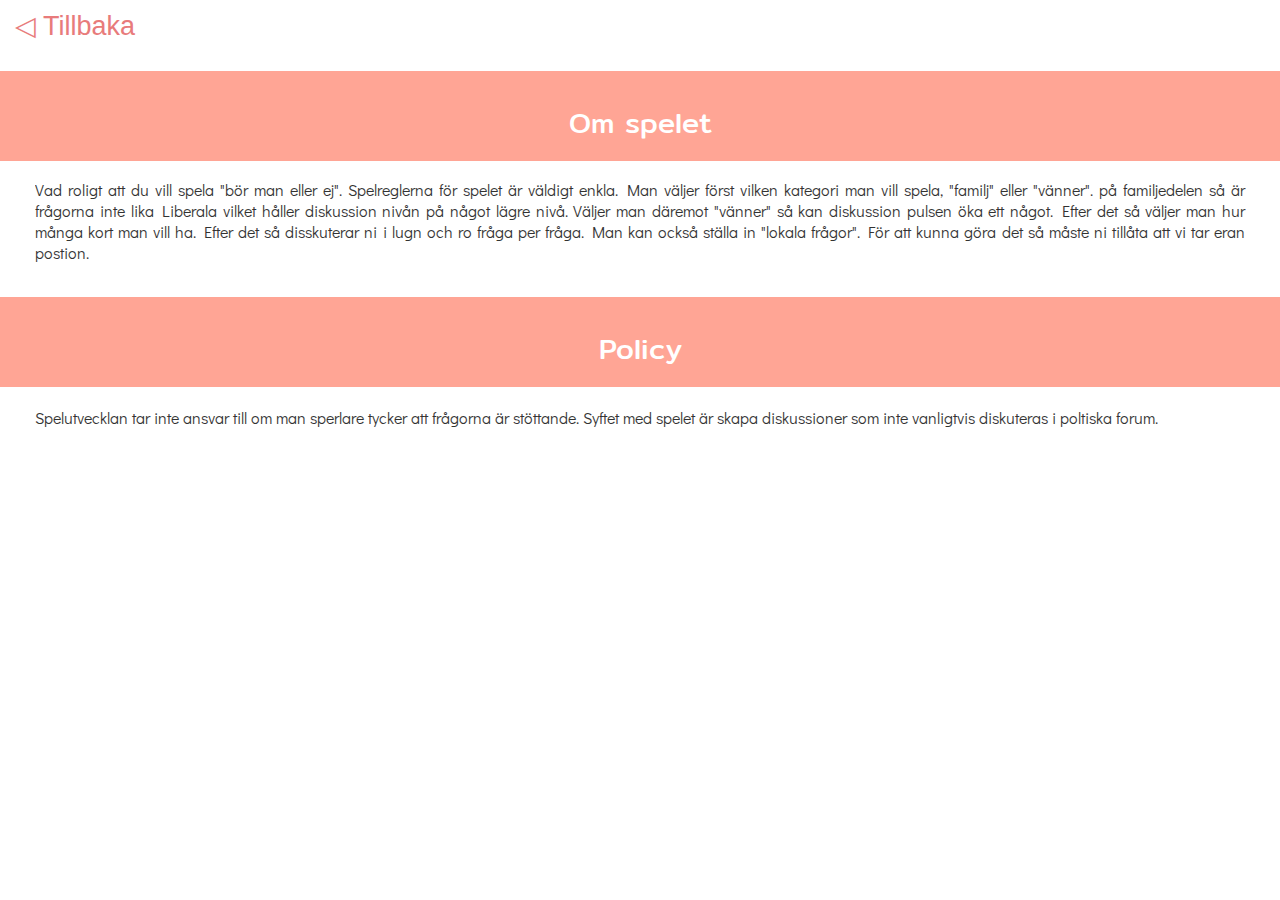
<file: about.html>
<!DOCTYPE html>
<html lang="en">
<head>
    <meta charset="UTF-8">
    <meta name="viewport" content="width=device-width, initial-scale=1.0">
    <meta http-equiv="X-UA-Compatible" content="ie=edge">
    <script src="index.js"></script>
    <link href="https://fonts.googleapis.com/css?family=Didact+Gothic&display=swap" rel="stylesheet">
    <link href="https://fonts.googleapis.com/css?family=Didact+Gothic|Mitr&display=swap" rel="stylesheet">

    <link rel="stylesheet" type="text/css" href="design.css">
    <title>Document</title>
</head>
<body>

    <button class="back" onclick="goback()" >&#9665; Tillbaka</button><br/> <!-- Tillbaka till startsidan. --> 

    <Header class="omspelet">
        <p>Om spelet</p>
    </header>
    
    <section class="spelettext"> <!-- Info om spelet. --> 
    <p>
        Vad roligt att du vill spela "bör man eller ej". Spelreglerna för spelet är väldigt enkla.  
        Man väljer först vilken kategori man vill spela, "familj" eller "vänner". på familjedelen 
        så är frågorna inte lika Liberala vilket håller diskussion nivån på något lägre nivå. Väljer man 
        däremot "vänner" så kan diskussion pulsen öka ett något.    
        Efter det så väljer man hur många kort man vill ha. Efter det så disskuterar ni i lugn och ro fråga per fråga.
        Man kan också ställa in "lokala frågor". För att kunna göra det så måste ni tillåta att vi tar eran postion.  
    </p>
    </section>

    <Header class="policy">
        <p>Policy</p>
    </header>

    <section class="policytext"> <!-- policy om spelet. --> 
        <p>
           Spelutvecklan tar inte ansvar till om man sperlare tycker att frågorna är stöttande. 
           Syftet med spelet är skapa diskussioner som inte vanligtvis diskuteras i poltiska forum.    
        </p>
    </section>
</body>
</html>
</file>
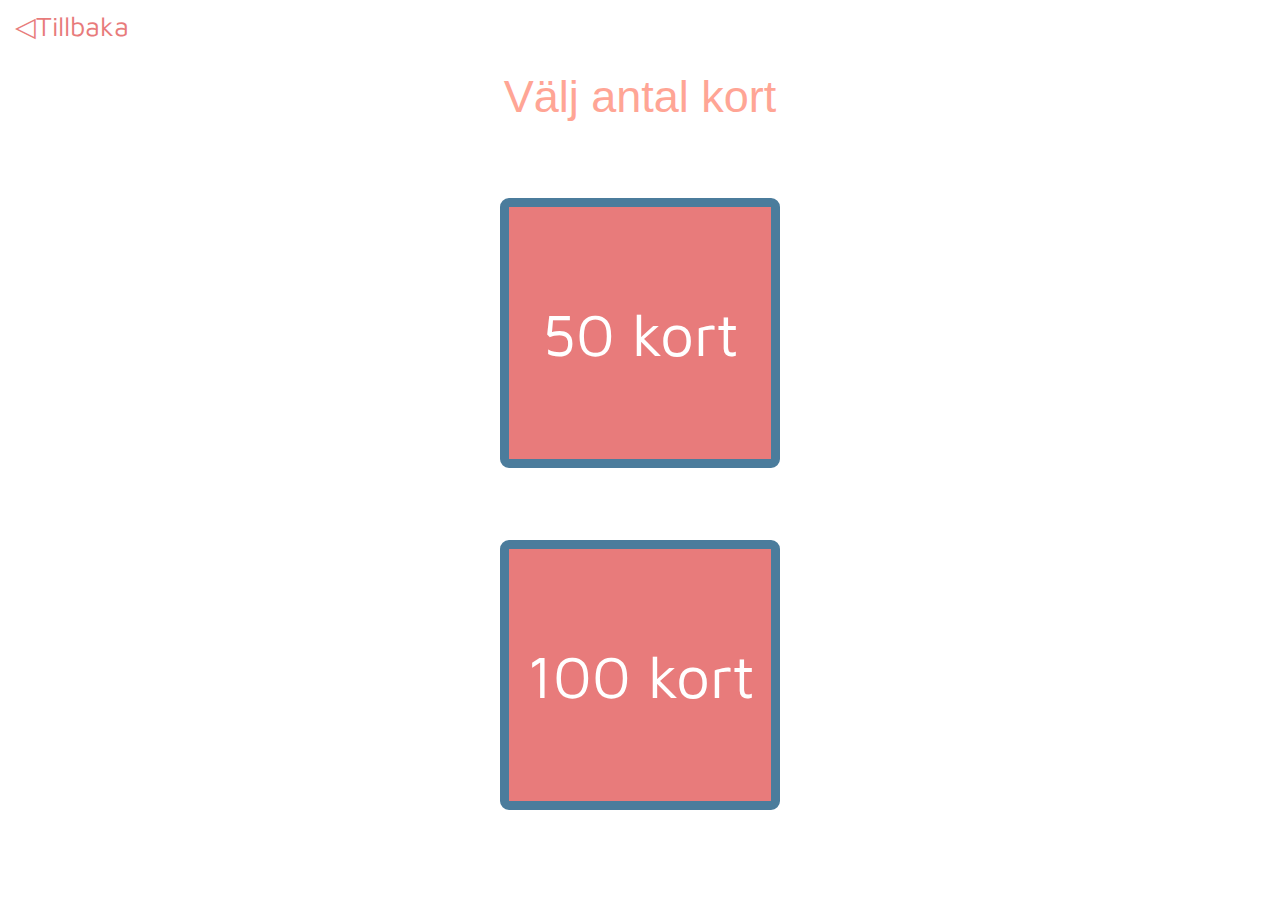
<file: family.html>
<!DOCTYPE html>
<html lang="en">
<head>
    <meta charset="UTF-8">
    <meta name="viewport" content="width=device-width, initial-scale=1.0">
    <meta http-equiv="X-UA-Compatible" content="ie=edge">
    <script src="index.js"></script>
    <link href="https://fonts.googleapis.com/css?family=Maven+Pro&display=swap" rel="stylesheet">
    <script src="random50.js"></script>
    <link rel="stylesheet" type="text/css" href="design.css">
    <title>Document</title>
</head>
<body>

    <button class="back" onclick="backtoelections()" >&#9665;Tillbaka</button><br/> <!-- tillbaka till alternativ. --> 
    <section id="rubrikslide" class="rubriker">
        <p>Välj antal kort</p>
    </section>
    <button class="familj" onclick="family50()">50 kort</button> <!-- Välj 50 kort. --> 
    <button class="vänner" onclick="game100()">100 kort</button> <!-- Välj 100 kort. --> 
    
</body>
</html>
</file>
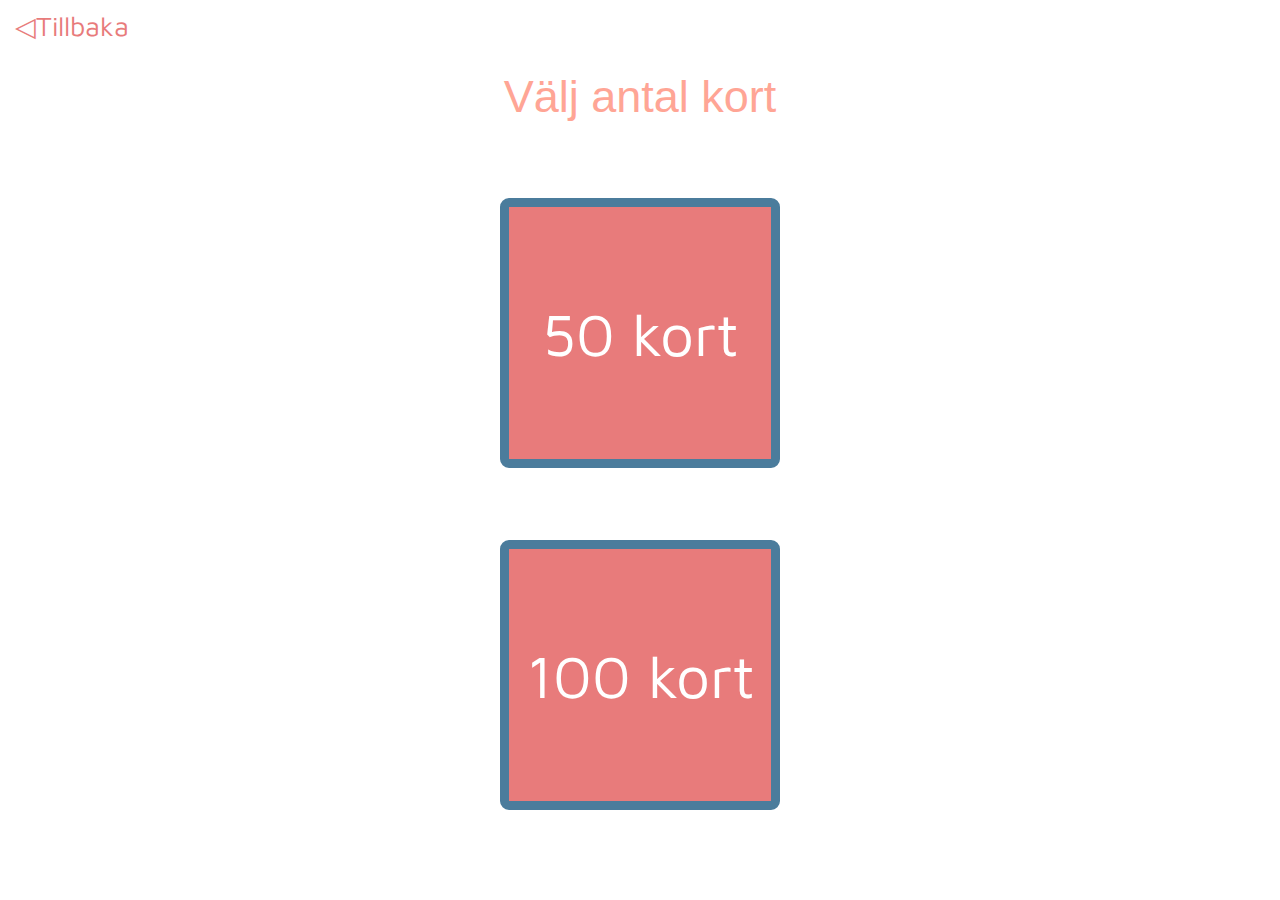
<file: friends.html>
<!DOCTYPE html>
<html lang="en">
<head>
    <meta charset="UTF-8">
    <meta name="viewport" content="width=device-width, initial-scale=1.0">
    <meta http-equiv="X-UA-Compatible" content="ie=edge">
    <script src="index.js"></script>
    <link href="https://fonts.googleapis.com/css?family=Maven+Pro&display=swap" rel="stylesheet">
    <script src="random50.js"></script>
    <link rel="stylesheet" type="text/css" href="design.css">
    <title>Document</title>
</head>
<body>
    
    <button class="back" onclick="backtoelections()" >&#9665;Tillbaka</button><br/> <!-- tillbaka till alternativ. --> 
    <section id="rubrikslide" class="rubriker">
        <p>Välj antal kort</p>
    </section>
    <button class="familj" onclick="vanner50()">50 kort</button> <!-- Välj 50 kort. --> 
    <button class="vänner" onclick="friends100()">100 kort</button> <!-- Välj 100 kort. --> 

</body>
</html>
</file>
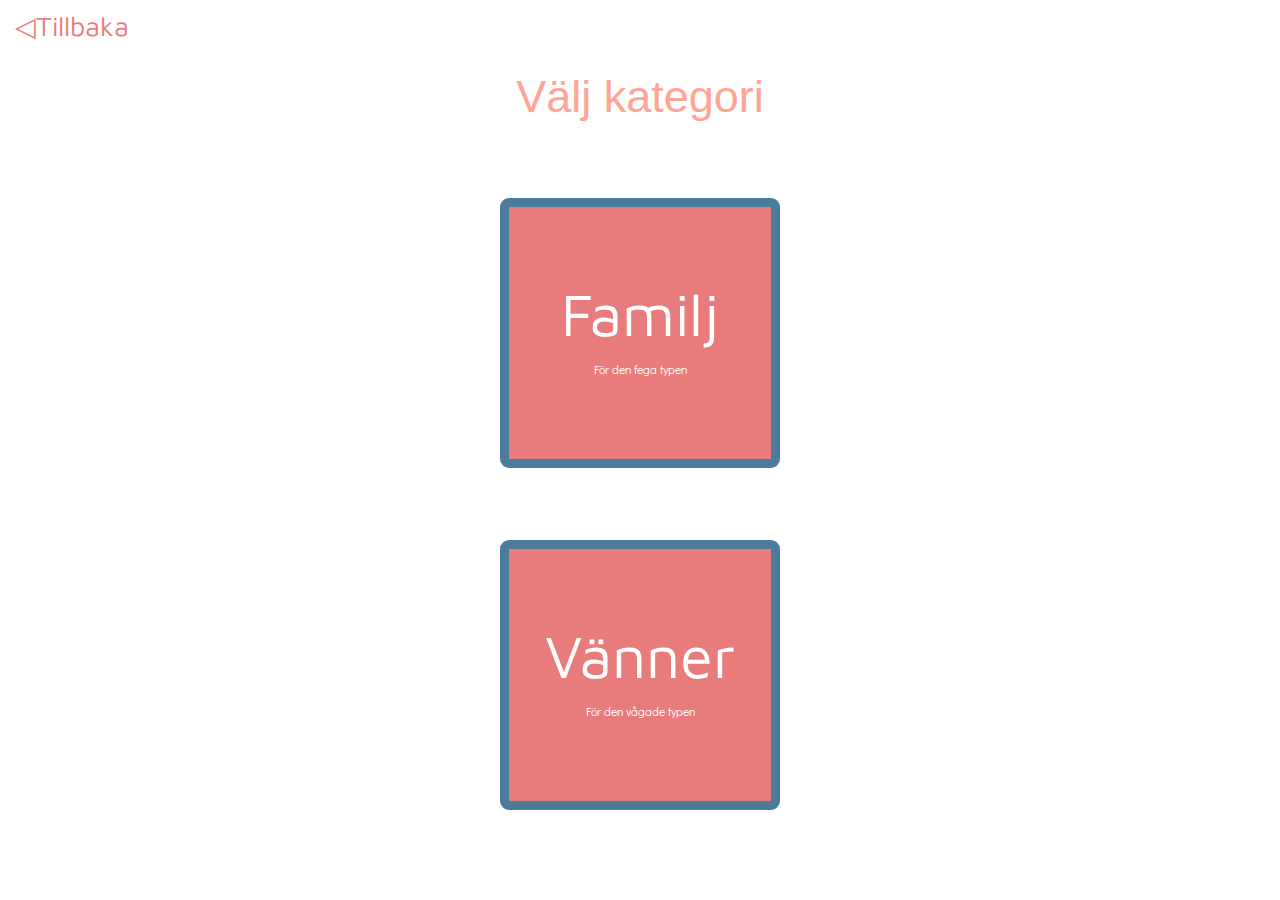
<file: page2.html>
<!DOCTYPE html>
<html lang="en">
<head>
    <meta charset="UTF-8">
    <meta name="viewport" content="initial-scale=1, maximum-scale=1, user-scalable=no, width=device-width">
    <meta http-equiv="X-UA-Compatible" content="ie=edge">
    <script src="index.js"></script>
    <link href="https://fonts.googleapis.com/css?family=Maven+Pro&display=swap" rel="stylesheet">
    <link href="https://fonts.googleapis.com/css?family=Didact+Gothic&display=swap" rel="stylesheet">
    <link rel="stylesheet" type="text/css" href="design.css">
    <title>Document</title>
</head>
<body>

    <button class="back" onclick="goback()" >&#9665;Tillbaka</button><br/> <!-- Gå tillbaka till startsida knapp. --> 
    <section id="rubrikslide" class="rubriker">
        <p>Välj kategori</p>
    </section>
    <button class="familj" onclick="family()">Familj<br><p class="beskrivning">För den fega typen</p></button> <!-- Välj familj som alternativ. --> 
    <button class="vänner" onclick="friends()">Vänner<br><p class="beskrivning">För den vågade typen</p></button> <!-- Välj vänner som alternativ. --> 

</body>
</html>
</file>
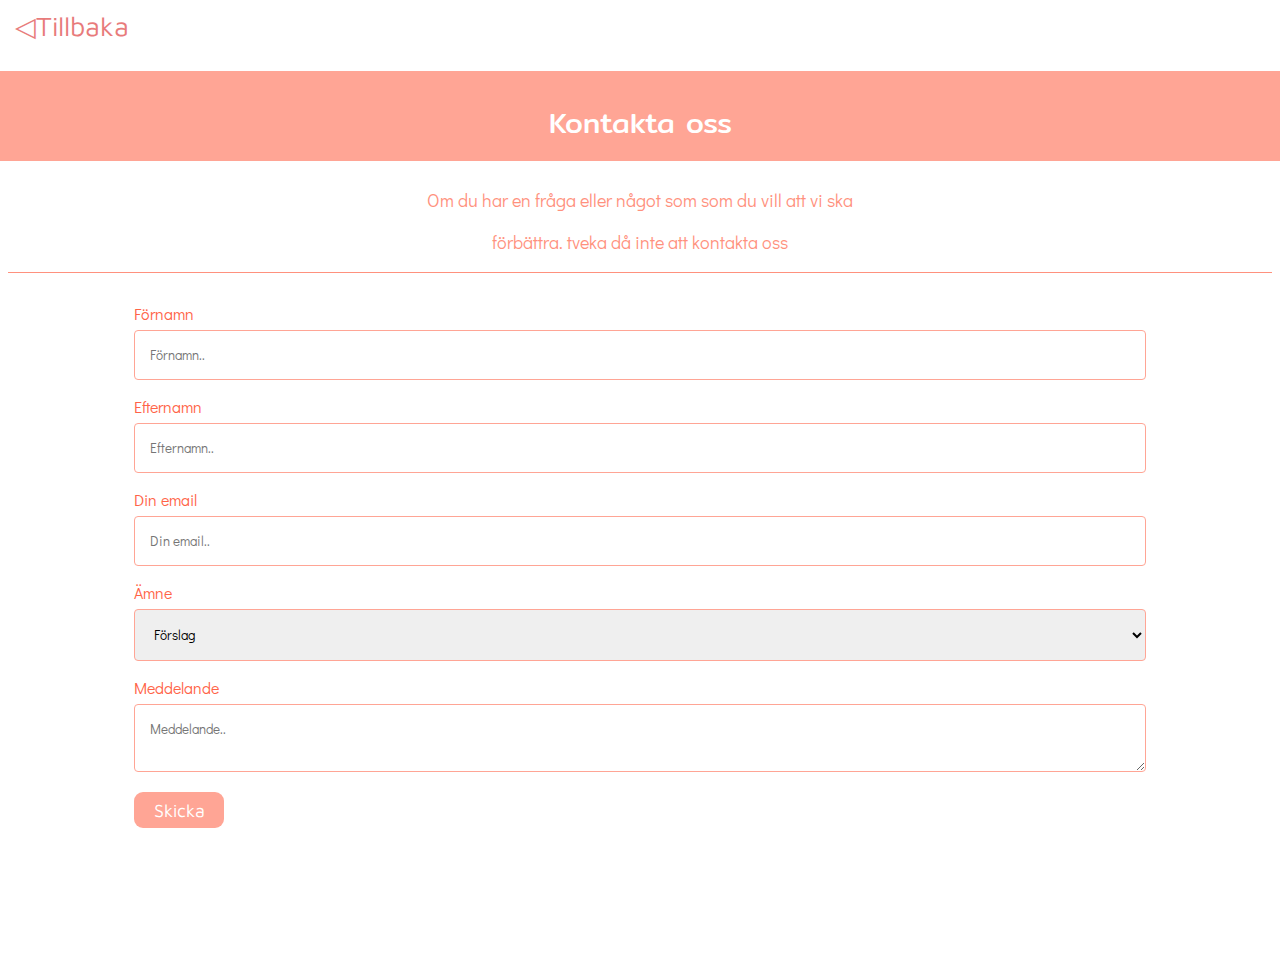
<file: settings.html>
<!DOCTYPE html>
<html lang="en">
<head>
    <meta charset="UTF-8">
    <meta name="viewport" content="width=device-width, initial-scale=1.0">
    <meta http-equiv="X-UA-Compatible" content="ie=edge">
    <script src="index.js"></script>
    <link href="https://fonts.googleapis.com/css?family=Didact+Gothic&display=swap" rel="stylesheet">
    <link href="https://fonts.googleapis.com/css?family=Maven+Pro&display=swap" rel="stylesheet">
    <link href="https://fonts.googleapis.com/css?family=Didact+Gothic|Mitr&display=swap" rel="stylesheet">
    <link rel="stylesheet" type="text/css" href="design.css">
    <title>Document</title>
</head>
<body>
    <button class="back" onclick="goback()" >&#9665;Tillbaka</button><br/> <!-- Gå  tillbaka till start. --> 
   
    <Header class="omspelet">
        <p>Kontakta oss</p>
    </header>
  <section class="infocontact"> <!-- Textinfo om kontakt. --> 
    <p>Om du har en fråga eller något som som du vill att vi ska</p>
    <p>förbättra. tveka då inte att kontakta oss</p>
  </section>

  <!-- Formulär --> 
    <div class="container">
        <form action="http://primat.se/services/sendform.aspx?recipient=alexander_jansson_91@hotmail.com" method="post">
          <label for="fname">Förnamn</label>
          <br/>
            <input type="text" id="fname" name="firstname" placeholder="Förnamn..">
            <br/>
          <label for="lname">Efternamn</label>
          <br/>
            <input type="text" id="lname" name="lastname" placeholder="Efternamn..">
          <br/>
          <label for="lname">Din email</label>
          <br/>
            <input type="text" id="lname" name="lastname" placeholder="Din email..">
          <br/>
          <label for="country">Ämne</label>
          <br/>
          <select id="country" name="country" class="country">
            <option value="australia">Förslag</option>
            <option value="canada">anmälan</option>
            <option value="usa">Övrigt</option>
          </select>
          <br/>
          <label for="subject">Meddelande</label>
          <br/>
            <textarea id="subject" name="subject" placeholder="Meddelande.." class="submit"></textarea>
          <br/>
          <button class="skicka" type="submit" value="Submit" onclick="myFunction()">Skicka</button>
        </form>
      </div>
  </body>
</html>
</file>
<file: design.css>
/* Design för "starta spelet knappen" */
.meny { 
font-size: 250%;
text-align: center;
list-style-type: none;
margin-top: 10vh;
color:white;
margin-left: auto;
margin-right: auto;
width: 300px;
padding: 3vh;
margin-bottom: 35vh;
background-color:#E87B7B;
border-radius:1vh; 
border:1vh;
border-style:solid;
border-color: #4B7C9C;
float: none;
position: absolute;
left: 50%;
transform: translate(-50%, -50%); 
font-family: 'Maven Pro', sans-serif;
}
/* design för botten boxen */
footer{
position: fixed;
left: 0;
bottom: 0;
width: 100%;
background-color: #FFA595;
height: 10vh;
border:solid 1vh; 
border-color: #4B7C9C;

border-left: none;
text-align: center;  
}
/*omspelet border*/
.omspelet{
  position: absolute;
  left: 0;
  Margin-top:5vh;
  width: 100%;
  background-color: #FFA595;
  height: 10vh;
  text-align: center; 
  color: white;
  Font-size:3.2vh;
  font-family: 'Mitr', sans-serif;
}
/*info speltext*/
  .spelettext{
    margin-top: 17vh;
    text-align: justify;
    opacity: 0.8;
    margin-right:3vh;
    margin-left:3vh;
    font-family: 'Didact Gothic', sans-serif;
  }
/*snabb förklaring av spelet (fega typen)*/
  .beskrivning{
    font-size:20%;
    font-family: 'Didact Gothic', sans-serif;
  }
/*text om policy*/
  .policytext{
    margin-top: 16vh;
    text-align: justify;
    opacity: 0.8;
    margin-right:3vh;
    margin-left:3vh;
    font-family: 'Didact Gothic', sans-serif; 
  }
  /*Border policy*/
.policy{
  position: absolute;
  left: 0;
  Margin-top:2vh;
  width: 100%;
  background-color: #FFA595;
  height: 10vh;
  text-align: center; 
  color: white;
  Font-size:3.2vh;
  font-family: 'Mitr', sans-serif;
}
  
/* Bildens startsida*/
.image{
width: 40vh;
margin-top:-6vh;
margin-bottom: 14vh;
display: block;
margin-left: auto;
margin-right: auto;   
}

/* Design för tillbaka knappen på samtliga sidor */
.back{
position: fixed;
background-color:rgb(255, 255, 255);
border: 1px solid rgb(255, 255, 255);
color:#E87B7B ;
font-size: 3vh;
font-family: 'Maven Pro', sans-serif;
}

/* design för Kontakt knappen */
.Inställningar{
float: left;
font-size:3vh;
margin-left:5%;
margin-top:1.2vh;
color: white;
background: none;
border:none;
font-family: 'Maven Pro', sans-serif;
}

/* design för om oss knappen */
.omoss{
float: right;
font-size:3vh;
margin-right:5%;
margin-top:0.6vh;
color: white;
background: none;
border:none;
font-family: 'Maven Pro', sans-serif;
}
/* design för om oss knappen ljud av och på*/


/* Familj knappen på valsidan och val av kort sidan*/
.familj{
font-size: 60px;
text-align: center;
list-style-type: none;
margin-bottom: 10vh;
color:white;
height: 30vh;
width: 280px;
padding: 1vh;
background-color:#E87B7B;
border-radius:1vh; 
border:1vh;
border-style:solid;
border-color: #4B7C9C;
float: none;
position: absolute;
top: 37%;
left: 50%;
transform: translate(-50%, -50%);
font-family: 'Maven Pro', sans-serif;

}
/* vänner knappen på valsidan och val av kort sidan*/
.vänner{
  font-size: 60px;
text-align: center;
list-style-type: none;
margin-top: 20vh;
color:white;
height: 30vh;
width: 280px;
padding: 1vh;
background-color:#E87B7B;
border-radius:1vh; 
border:1vh;
border-style:solid;
border-color: #4B7C9C;
float: none;
position: absolute;
top: 55%;
left: 50%;
transform: translate(-50%, -50%);
font-family: 'Maven Pro', sans-serif;
}
/* 50 kort knappen */
.kortfamilj50{
font-size: 2.5vh;
text-align: center;
list-style-type: none;
margin-top: 27vh;
color:white;
width: 220px;
height:40vh;
background-color:#E87B7B;
border-radius:10px; 
float: none;
position: absolute;
top: 19%;
left: 50%;
transform: translate(-50%, -50%);
font-family: 'Maven Pro', sans-serif;
}

/* det stora kortet på spelsidan */
.headline{
text-align: center;
list-style-type: none;
margin-top: 12vh;
border:solid 1vh;
border-color: #4B7C9C;
font-family: 'Mitr', sans-serif;
width: 250px;
height:60vh;
color:#E87B7B ;
font-size: 3vh;
border-radius:1vh; 
float: none;
position: absolute;
top: 33%;
left: 50%;
transform: translate(-50%, -50%);
}
/* Stänga av ljudet knappen*/
.mute {
border-style: solid;
border-color: #FFA595;
background: #FFA595;
color: white;
border-radius: 1vh;
outline: none;
cursor: pointer;
width:16%;
height: 32px;


}
/* Sätta på ljudet knappen*/
.sound{
border-style: solid;
border-color: #FFA595;
background: #FFA595;
color: white;
border-radius: 1vh;
outline: none;
cursor: pointer;
width:16%;
height: 32px;


}
/*ser till att ljudikorna sitter bättre till*/
.fas{
  font-size: 3.2vh;
}


/* Design till boxen som håller ihop ljudknapparna*/
.ljudbox{
  margin-top: 0.1vh;
  margin-left:auto;
  margin-right:auto; 
  text-align: center;
  float: none;
}
/*Gpsen*/
.gps {
  border-style: solid;
  border-color: #FFA595;
  background: rgb(255, 255, 255);
  color:#FFA595;
  border-radius: 1vh;
  font-family: 'Maven Pro', sans-serif;
  width:270px;
  height: 50px;
  font-size:15px;
  border-width: 5px;
  }

/*Gpsen*/
  .gpsposition{
    margin-top: 75vh;
    margin-left:auto;
    margin-right:auto; 
    text-align: center;
  }

  /*desiegn för siffran i räknaren*/
  .räknare{
    float: right;
    width: 4%;
    color:#FFA595;
    font-family: 'Mitr', sans-serif;
    font-size: 2.5vh;
  }
/*desiegn för ordet i räknaren*/
  .räknareord{
    float: right;
    width: 10%;
    color:#FFA595;
    font-family: 'Mitr', sans-serif;
    font-size: 2.5vh;
  }
/*desiegn för hela boxen*/
  .räknebox{
    content: "";
    clear: both;
    display: table;
  }
/*Avsluta knappen på spelsidan*/
  .avsluta{
    float: left;
    color:#FFA595;
    list-style-type: none;
    font-size:2.5vh;
    border: none;
    margin-top:2vh;
    background: white;
    font-family: 'Mitr', sans-serif;
  }
/*Overlay vid avsluta modulen*/
  #dialogoverlay{
    display: none;
    opacity: .8;
    position: fixed;
    top: 0px;
    left: 0px;
    background: #FFF;
    width: 100%;
    z-index: 10;
  }
  /*Avsluta modulen*/
  #dialogbox{
    display: none;
    position: fixed;
    background: #FFA595;
    border-radius:7px; 
    height: 100;
    width: 300px;
    z-index: 10;
    float: none;
    text-align: center;
    float: none;
    position: absolute;
    top: 50%;
    left: 50%;
    transform: translate(-50%, -50%);
    font-family: 'Mitr', sans-serif;
 
/*Avsluta individuella sektioner*/
  }
  #dialogbox > div{ background:#FFF; margin:8px; }
  #dialogbox > div > #dialogboxhead{  font-family: 'Didact Gothic', sans-serif;background: #FFA595; font-size:13px; padding:10px; color:rgb(255, 255, 255); }
  #dialogbox > div > #dialogboxbody{ background:#FFA595; padding:20px; color:#FFF; }
  #dialogbox > div > #dialogboxfoot{ background: #FFA595;  margin-bottom: }
  #dialogbox > div > #dialogboxend{  background: #FFA595;  color: #FFA595 }

  /*Textrutan på skicka sidan*/
input[type=text], select, textarea {
  width: 100%; 
  font-family: 'Didact Gothic', sans-serif;
  padding: 15px;  
  border: 1px solid #FFA595; 
  border-radius: 4px;
  box-sizing: border-box; 
  margin-top: 6px; 
  margin-bottom: 16px; 
  resize: vertical; 
  
}
  /*Formuläret kontakt*/
.container {
  border-radius: 5px;
 border-color:#FFA595;
  color: tomato;
  padding: 20px;
  width: 80%;
  height: 70vh;
  margin-left:auto; 
  margin-right:auto; 
  margin-top:10px;
  font-family: 'Didact Gothic', sans-serif;
}
  /*Skicka knappen kontakt*/
.skicka{
  background: #FFA595;
  color: white;
  border:none;
  border-radius:1vh;
  width: 10vh;
  height: 4vh;
  font-family: 'Maven Pro', sans-serif;
  font-size:2vh
}
/*rubrik kontakt*/
.rubrikkontakt{
font-size: 5vh;
text-align: center;
color: tomato;
font-family: 'Mitr', sans-serif;
}
  /*info kontakt*/
.infocontact{
  font-size: 2vh;
  text-align: center;
  color: tomato;
  border-bottom: 1px solid tomato;
  opacity: 0.7;
  font-family: 'Didact Gothic', sans-serif;
  margin-top: 18vh;
}
  /*Ja knapp om du vill avsluta spelet*/
.ja{
  color: #ffffff;

  border-color: white;
  background: #FFA595;
  border:solid 1px;
  width:50%;
  height:5vh;
  float: left;
  font-family: 'Maven Pro', sans-serif;
  font-size:2vh
}
  /*Nej knapp om du vill avsluta spelet*/
.nej{
  color: #ffffff;
  font-family: 'Maven Pro', sans-serif;
  border-color: white;
  background: #FFA595;
  border:solid 1px;
  height:5vh;
  width:50%;
  float:right;
  margin-bottom: 1vh;
  font-size:2vh;
}


  /*animation på loggan*/
#bild {
  background: red;
  position: relative;
  -webkit-animation: mymove 2s;  /* Safari 4.0 - 8.0 */
  -webkit-animation-fill-mode: forwards; /* Safari 4.0 - 8.0 */
  animation: mymove 2s;
  animation-fill-mode: forwards;
}
/* Safari 4.0 - 8.0 */
@-webkit-keyframes mymove {
  from {top: -230px;}
  to {top: 1px; }
}
@keyframes mymove {
  from {top: -230px;}
  to {top: 1px; }
}

/*animation på på spela knappen*/
#demo{
 
  position: relative;
  -webkit-animation: mymove 2s;  /* Safari 4.0 - 8.0 */
  -webkit-animation-fill-mode: forwards; /* Safari 4.0 - 8.0 */
  animation: mymove 2s;
  animation-fill-mode: forwards;
}

/* Safari 4.0 - 8.0 */
@-webkit-keyframes mymove {
  from {top: -230px;}
  to {top: 20px; }
}

@keyframes mymove {
  from {top: -230px;}
  to {top: 70px; }
}

/*animation på på rubrikeerna*/
#rubrikslide{
 
  position: relative;
  -webkit-animation: mymoves 1s;  /* Safari 4.0 - 8.0 */
  -webkit-animation-fill-mode: forwards; /* Safari 4.0 - 8.0 */
  animation: mymoves 1s;
  animation-fill-mode: forwards;
}

/* Safari 4.0 - 8.0 */
@-webkit-keyframes mymoves {
  from {top: -230px;}
  to {top: -4px; }
}

@keyframes mymoves {
  from {top: -230px;}
  to {top: -4px; }
}

/*Rubriker på val sidorna*/
.rubriker{
  text-align: center;
  font-size: 5vh;
  color: #FFA595;
  font-family: 'Mitr', sans-serif;
 
}
</file>
